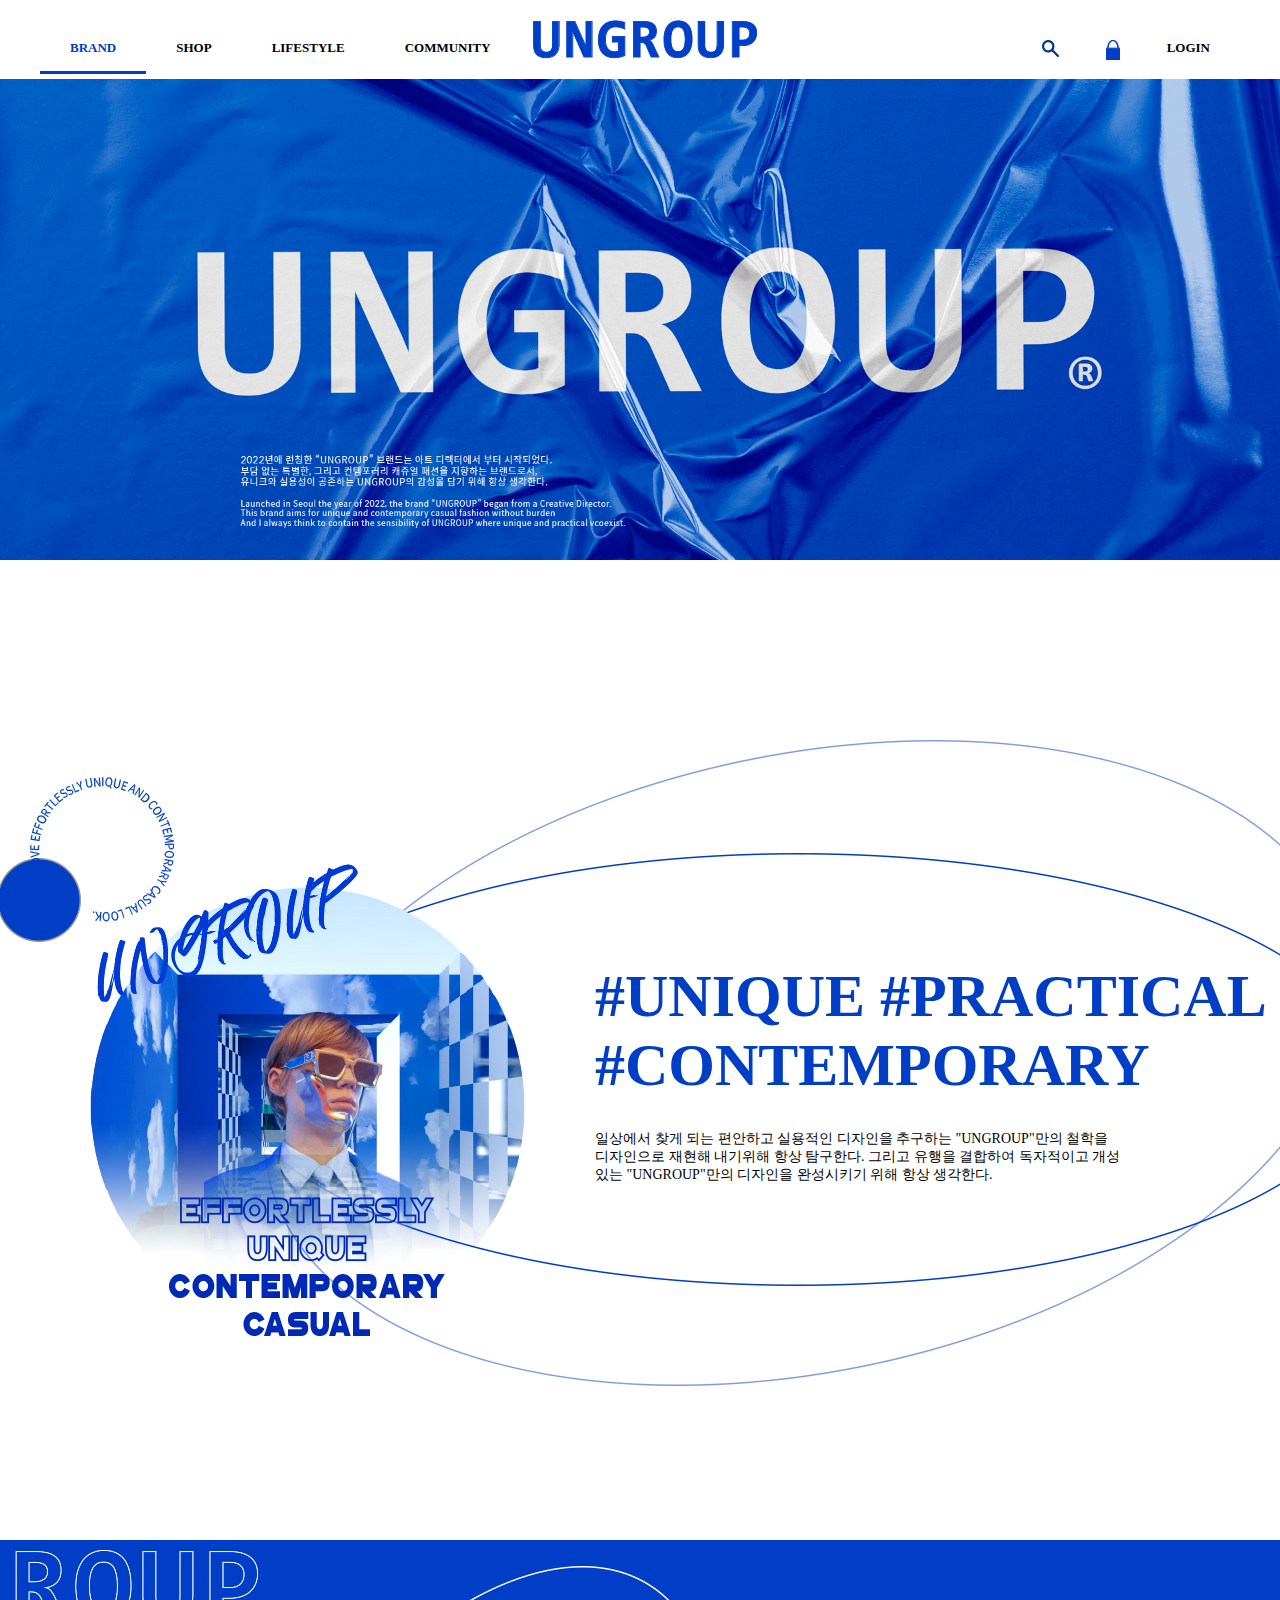
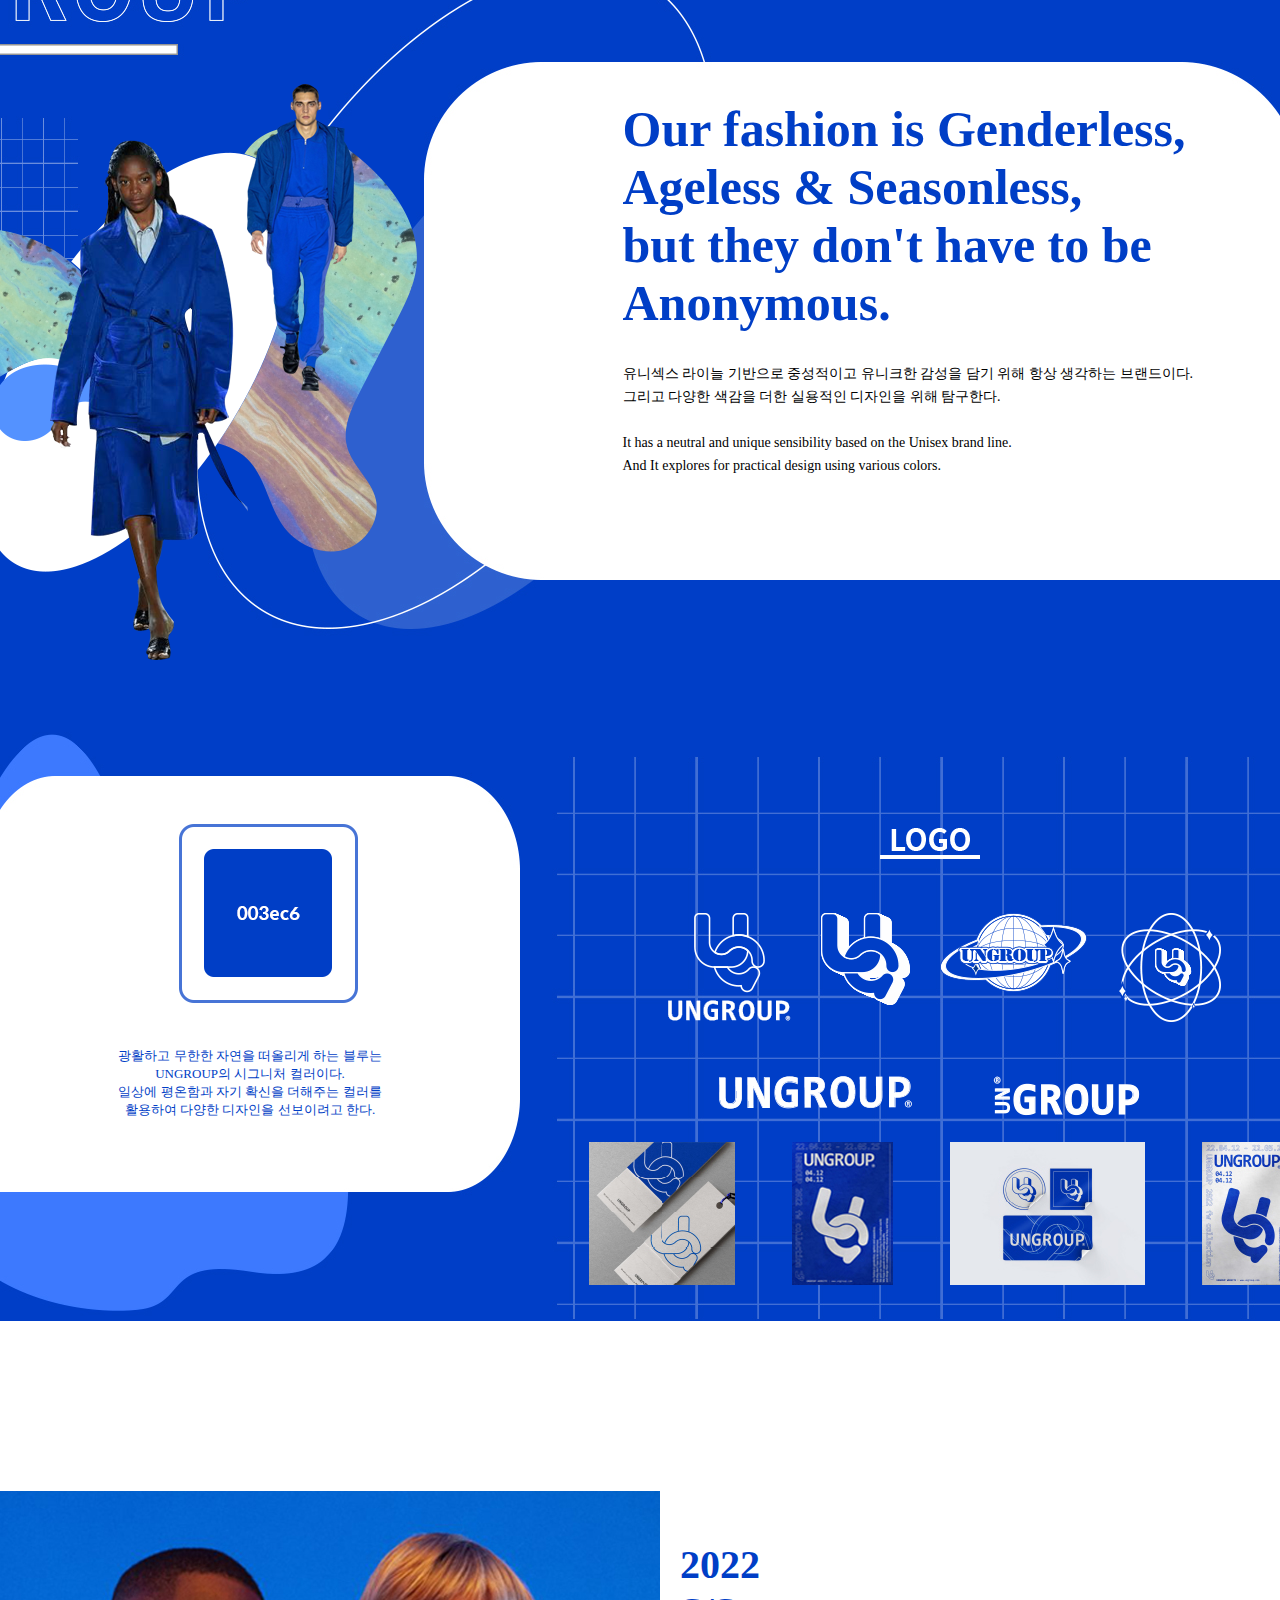
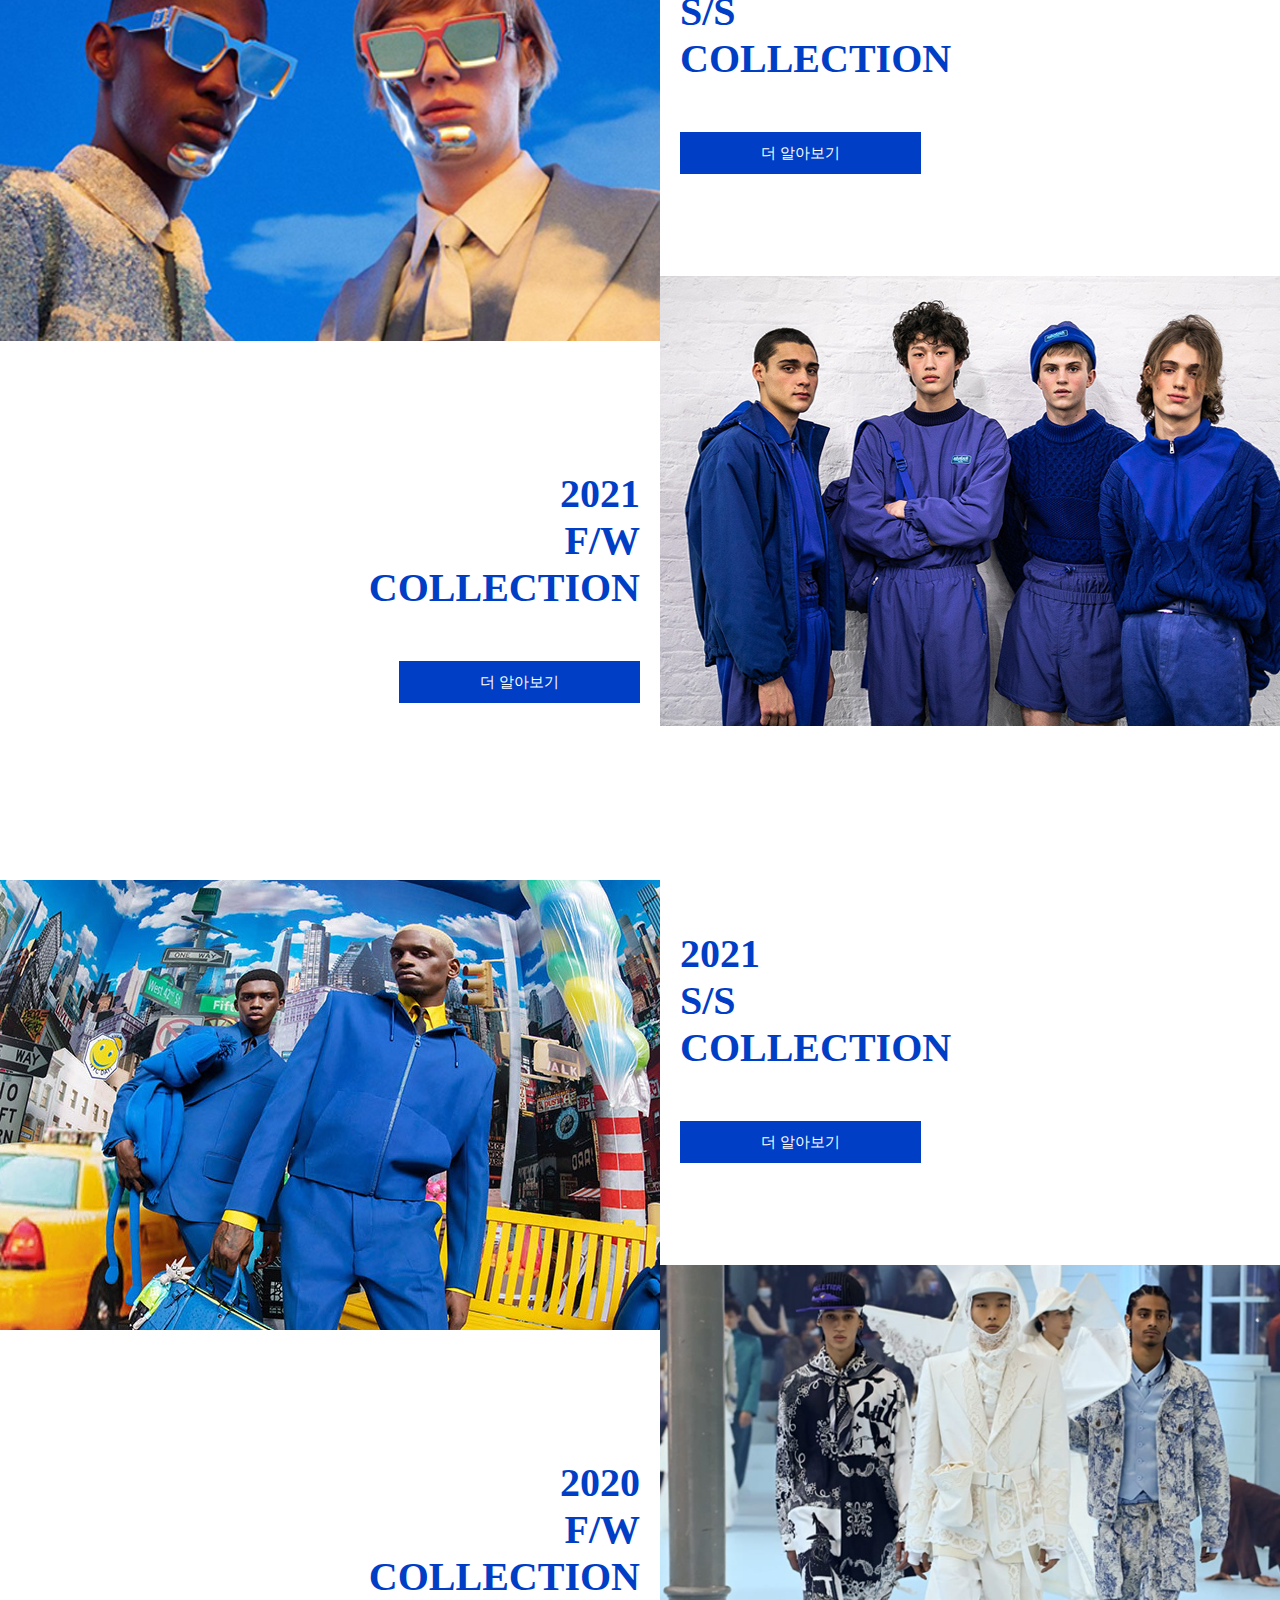
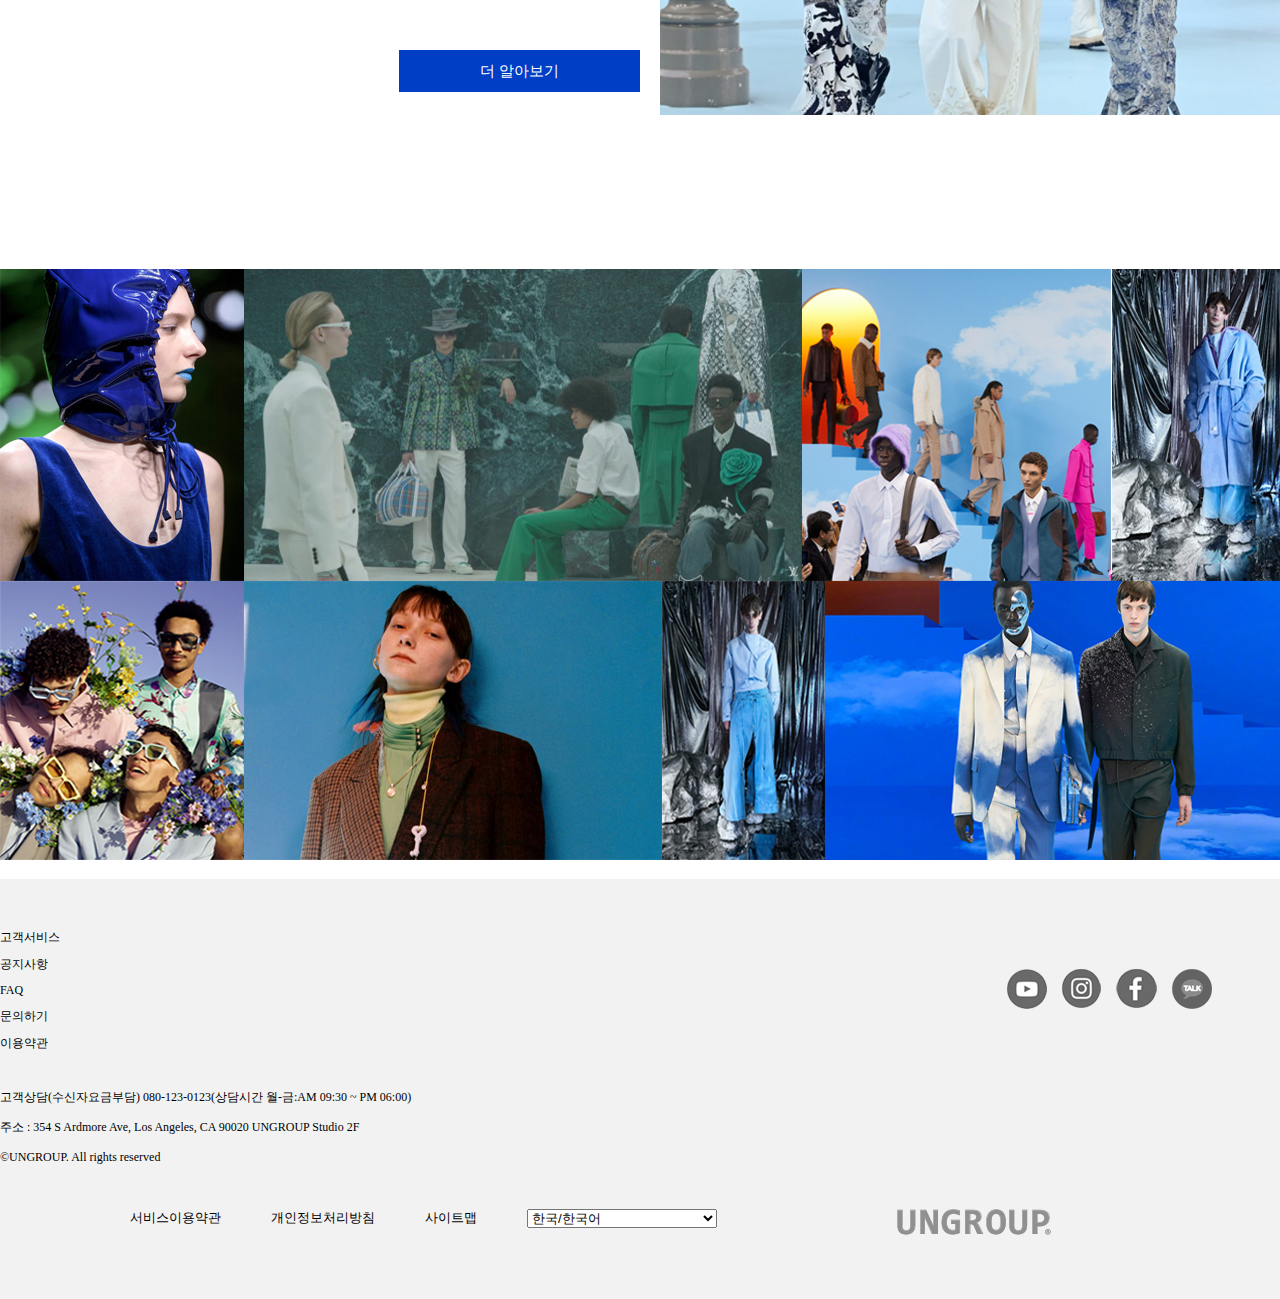
<file: index.html>
<!DOCTYPE html>
<html lang="en">
<head>
    <meta charset="UTF-8">
    <meta http-equiv="X-UA-Compatible" content="IE=edge">
    <meta name="viewport" content="width=device-width, initial-scale=1.0">
    <meta name="viewport" content="width=1600">
    <title>BRAND</title>
    <link rel="stylesheet" href="css/style.css">
        <!-- 파비콘 -->
        <link rel="icon" href="../ungroup/images/favicon.png" type="image/png" sizes="16x16">
    
</head>
<body>
    <div id="header"> <!--header s-->
        <ul class="nav">
            <li><a href="https://eunji21.github.io/ungroup_sub01/" class="light">BRAND</a></li>
            <li><a href="https://eunji21.github.io/ungroup_sub02/">SHOP</a></li>
            <li><a href="https://eunji21.github.io/ungroup_sub03/">LIFESTYLE</a></li>
            <li><a href="https://eunji21.github.io/ungroup_sub04/">COMMUNITY</a></li>
        </ul>
        <div><a href="https://eunji21.github.io/UNGROUP/" class="logo"><img src="images/logo.png" alt="logo"></a></div>
        <ul class="link">
            <li><a href="#"><img src="images/icon1.png" alt="search"></a></li>
            <li><a href="#"><img src="images/icon2.png" alt="bag"></a></li>
            <li><a href="#">LOGIN</a></li>
        </ul>
    </div> <!--header f-->

    <div id="main"> <!--main s-->
        <img src="images/main.jpg" alt="메인이미지">
    </div> <!--main f-->

    <div id="con1"> <!--con1 s-->
        <ul class="con1_box">
            <li><img src="images/con1_img.png" alt="con1 이미지" class="con1_img"></li>
            <li> 
                <div class="con1_lettering"><img src="images/con1_lettering.png" alt="con1 레터링"></div>
            </li>
           
           
           
            <li><div>
                <h1 class="con1_h1">#UNIQUE #PRACTICAL<br>#CONTEMPORARY</h1>
                <P class="con1_p">
                    일상에서 찾게 되는 편안하고 실용적인 디자인을 추구하는 "UNGROUP"만의 철학을<br>
                    디자인으로 재현해 내기위해 항상 탐구한다. 그리고 유행을 결합하여 독자적이고 개성<br>
                    있는 "UNGROUP"만의 디자인을 완성시키기 위해 항상 생각한다.
                </P>
            </div></li>
        </ul>
    </div> <!--con1 f-->

    <div id="con2"> <!--con2 s-->
        <div class="con2_box"> <!--con2_box s-->
            <div class="con2_modelimg">
                <img src="images/con2_img1.png" alt="모델 뒤 베경" class="modelbg">
                <img src="images/con2_model1.png" alt="여자모델" class="model1">
                <img src="images/con2_model2.png" alt="남자모델" class="model2">
            </div>
    
            <div class="con2_text">
                <h1 class="con2_h1">
                    Our fashion is Genderless, <br>
                    Ageless & Seasonless, <br>
                    but they don't have to be <br>
                    Anonymous.
                </h1>
                <p>
                    유니섹스 라이늘 기반으로 중성적이고 유니크한 감성을 담기 위해 항상 생각하는 브랜드이다. <br>
                    그리고 다양한 색감을 더한 실용적인 디자인을 위해 탐구한다.
                    <br><br>
                    It has a neutral and unique sensibility based on the Unisex brand line. <br>
                    And It explores for practical design using various colors.
                </p>
            </div>
        </div><!--con2_box f-->

        <div class="con2_box2"> <!--con2_box2 s-->
            <div class="con2_color">
                <img src="images/con2_colorchip.png" alt="컬러칩 설명" class="colorchip">
                <div class="box2_p">
                    <p>
                        광활하고 무한한 자연을 떠올리게 하는 블루는 <br>
                        UNGROUP의 시그니처 컬러이다.<br>
                        일상에 평온함과 자기 확신을 더해주는 컬러를 <br>
                        활용하여 다양한 디자인을 선보이려고 한다.
                    </p>
                </div>
            </div>

            <div class="con2_logo">
                <div class="imgbox">
                    <img src="images/con2_logo.png" alt="제목 로고" class="logo_title">
                    <ul class="con2_logoimg">
                        <li><img src="images/con2_logo1.png" alt="로고이미지1"></li>
                        <li><img src="images/con2_logo2.png" alt="로고이미지2"></li>
                        <li><img src="images/con2_logo3.png" alt="로고이미지3"></li>
                        <li><img src="images/con2_logo4.png" alt="로고이미지4"></li>
                    </ul>

                    <ul class="con2_logoimg2">
                        <li><img src="images/con2_logo5.png" alt="로고이미지5"></li>
                        <li><img src="images/con2_logo6.png" alt="로고이미지6"></li>
                    </ul>
                </div>

                    
            </div>
                <ul class="mockup">
                    <li><img src="images/con2_img2.jpg" alt="종이택"></li>
                    <li><img src="images/con2_img3.jpg" alt="포스터 블루"></li>
                    <li><img src="images/con2_img4.jpg" alt="스티커"></li>
                    <li><img src="images/con2_img5.jpg" alt="포스터 화이트"></li>
                </ul> 
        </div><!--con2_box2 f-->

    </div> <!--con2 f-->


    <div id="con3"> <!--con3 s-->
        <div class="box1_left">
            <div class="box1_img"><img src="images/con3_collection1.jpg" alt="컬렉션1"></div>
            <div class="box1_title">
                <h1 class="box1_h1">2021<br>F/W<br>COLLECTION</h1>
                <button class="con3_btn">더 알아보기</button>
            </div>
        </div>
        <div class="box1_right">
            <div class="box2_title">
                <h1 class="box2_h1">2022<br>S/S<br>COLLECTION</h1>
                <button class="con3_btn">더 알아보기</button>
            </div>
            <div class="box2_img"><img src="images/con3_collection2.jpg" alt="컬렉션2"></div>
        </div>
        
        <div class="box1_left">
            <div class="box1_img"><img src="images/con3_collection3.jpg" alt="컬렉션1"></div>
            <div class="box1_title">
                <h1 class="box1_h1">2020<br>F/W<br>COLLECTION</h1>
                <button class="con3_btn">더 알아보기</button>
            </div>
        </div>
        <div class="box1_right">
            <div class="box2_title">
                <h1 class="box2_h1">2021<br>S/S<br>COLLECTION</h1>
                <button class="con3_btn">더 알아보기</button>
            </div>
            <div class="box2_img"><img src="images/con3_collection4.jpg" alt="컬렉션2"></div>
        </div>

    </div> <!--con3 f-->

    <div id="con4"> <!--con4 s-->
        <img src="images/con4_img.jpg" alt="푸터 위 사진">
    </div> <!--con4 f-->

    <div id="footer"> <!--footer s-->
        <div class="footer_inner"> <!--footer_inner s-->
            <ul class="footer_ul">
                <li><a href="#">고객서비스</a></li>
                <li><a href="#">공지사항</a></li>
                <li><a href="#">FAQ</a></li>
                <li><a href="#">문의하기</a></li>
                <li><a href="#">이용약관</a></li>
                <li>            
                    <p class="footer_text">
                    고객상담(수신자요금부담) 080-123-0123(상담시간 월-금:AM 09:30 ~ PM 06:00) <br>
                    주소 : 354 S Ardmore Ave, Los Angeles, CA 90020 UNGROUP Studio 2F <br>
                    ©UNGROUP. All rights reserved
                    </p>
                </li>
            </ul>
            
            <ul class="footer_icon">
                <li><a href="#"><img src="images/footer1.png" alt="유튜브 아이콘"></a></li>
                <li><a href="#"><img src="images/footer2.png" alt="인스타그램 아이콘"></a></li>
                <li><a href="#"><img src="images/footer3.png" alt="페이스북 아이콘"></a></li>
                <li><a href="#"><img src="images/footer4.png" alt="톡 아이콘"></a></li>
            </ul>


            <ul class="footer_link">
                <li><a href="#">서비스이용약관</a></li>
                <li><a href="#">개인정보처리방침</a></li>
                <li><a href="#">사이트맵</a></li>
                <li><select name="language" id="language">
                    <option value="korean">한국/한국어</option>
                    <option value="english">INTERNATIONAL/ENGLISH</option>
                   </select></li>
                <li><a href="#" class="footer_logo"><img src="images/footer_logo.png" alt=""></a></li>
            </ul>
        </div><!--footer_inner f-->

    </div><!--footer f-->
</body>
</html>
</file>
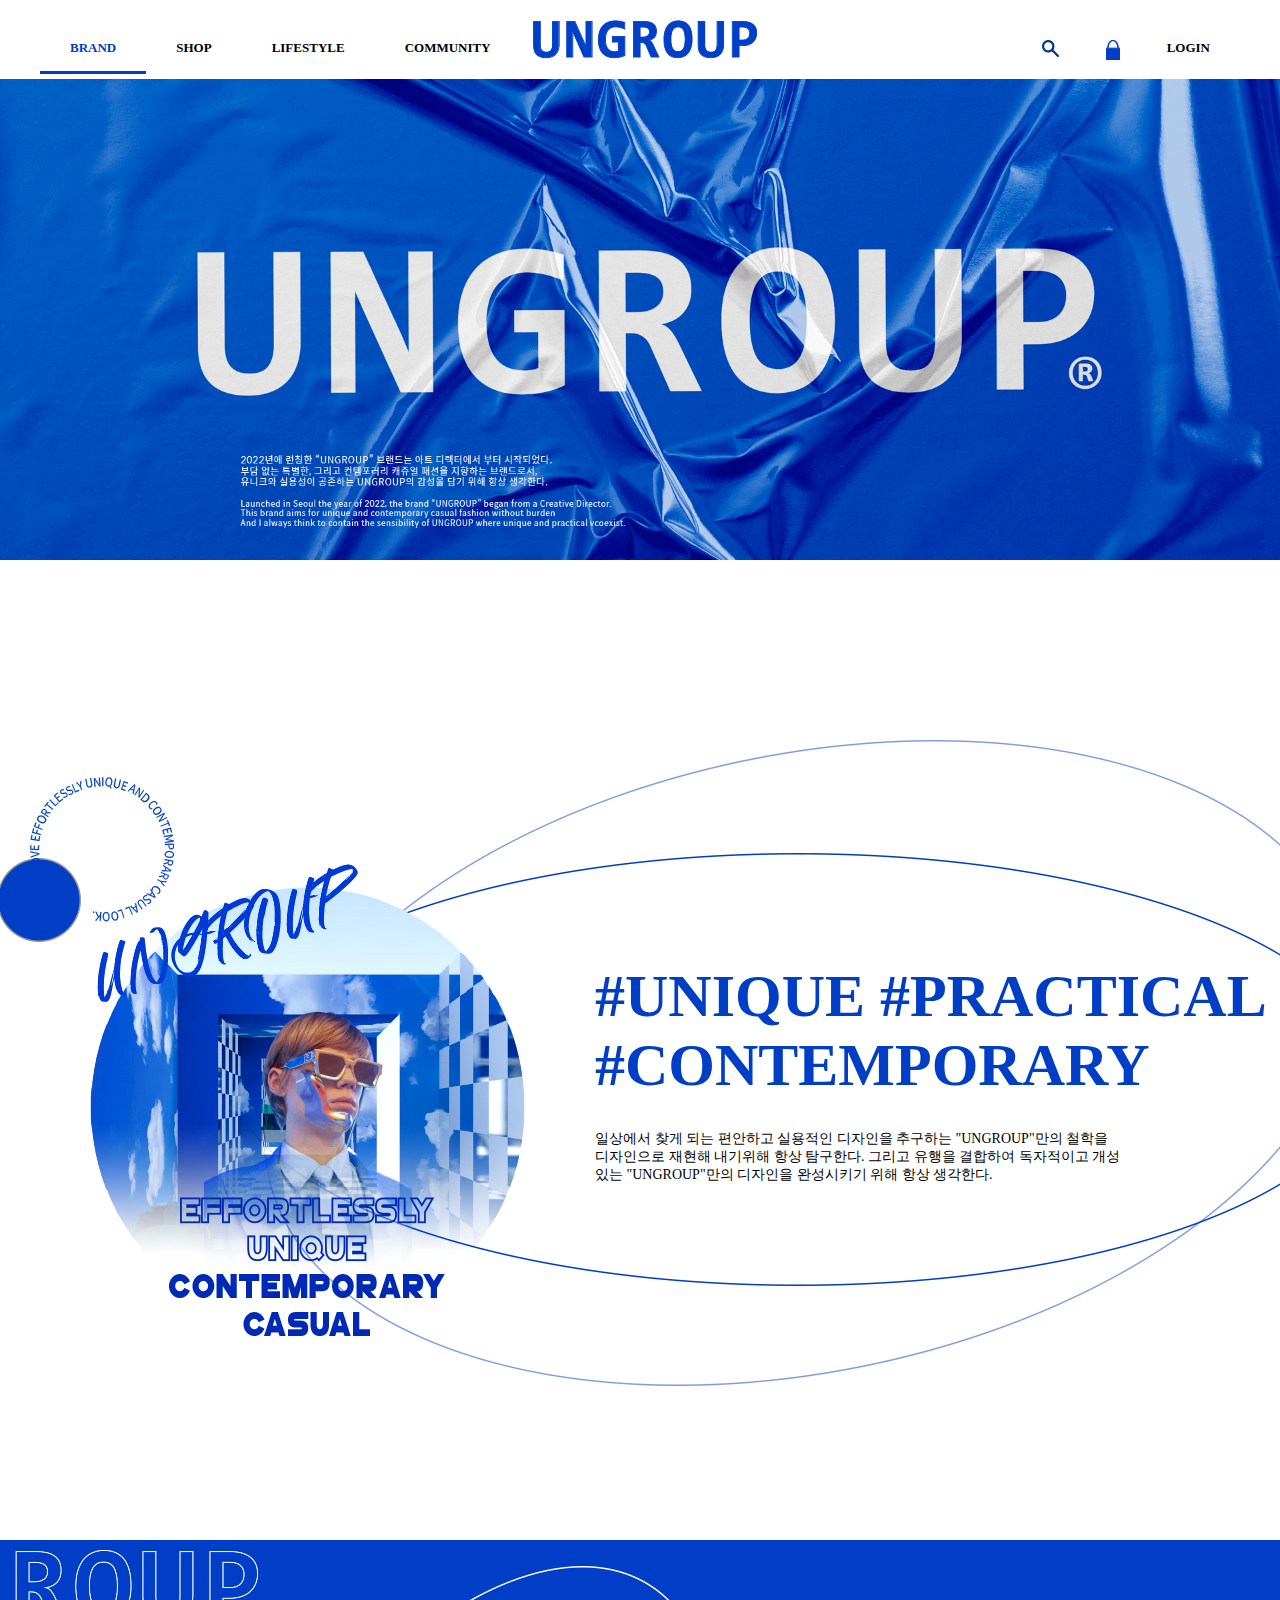
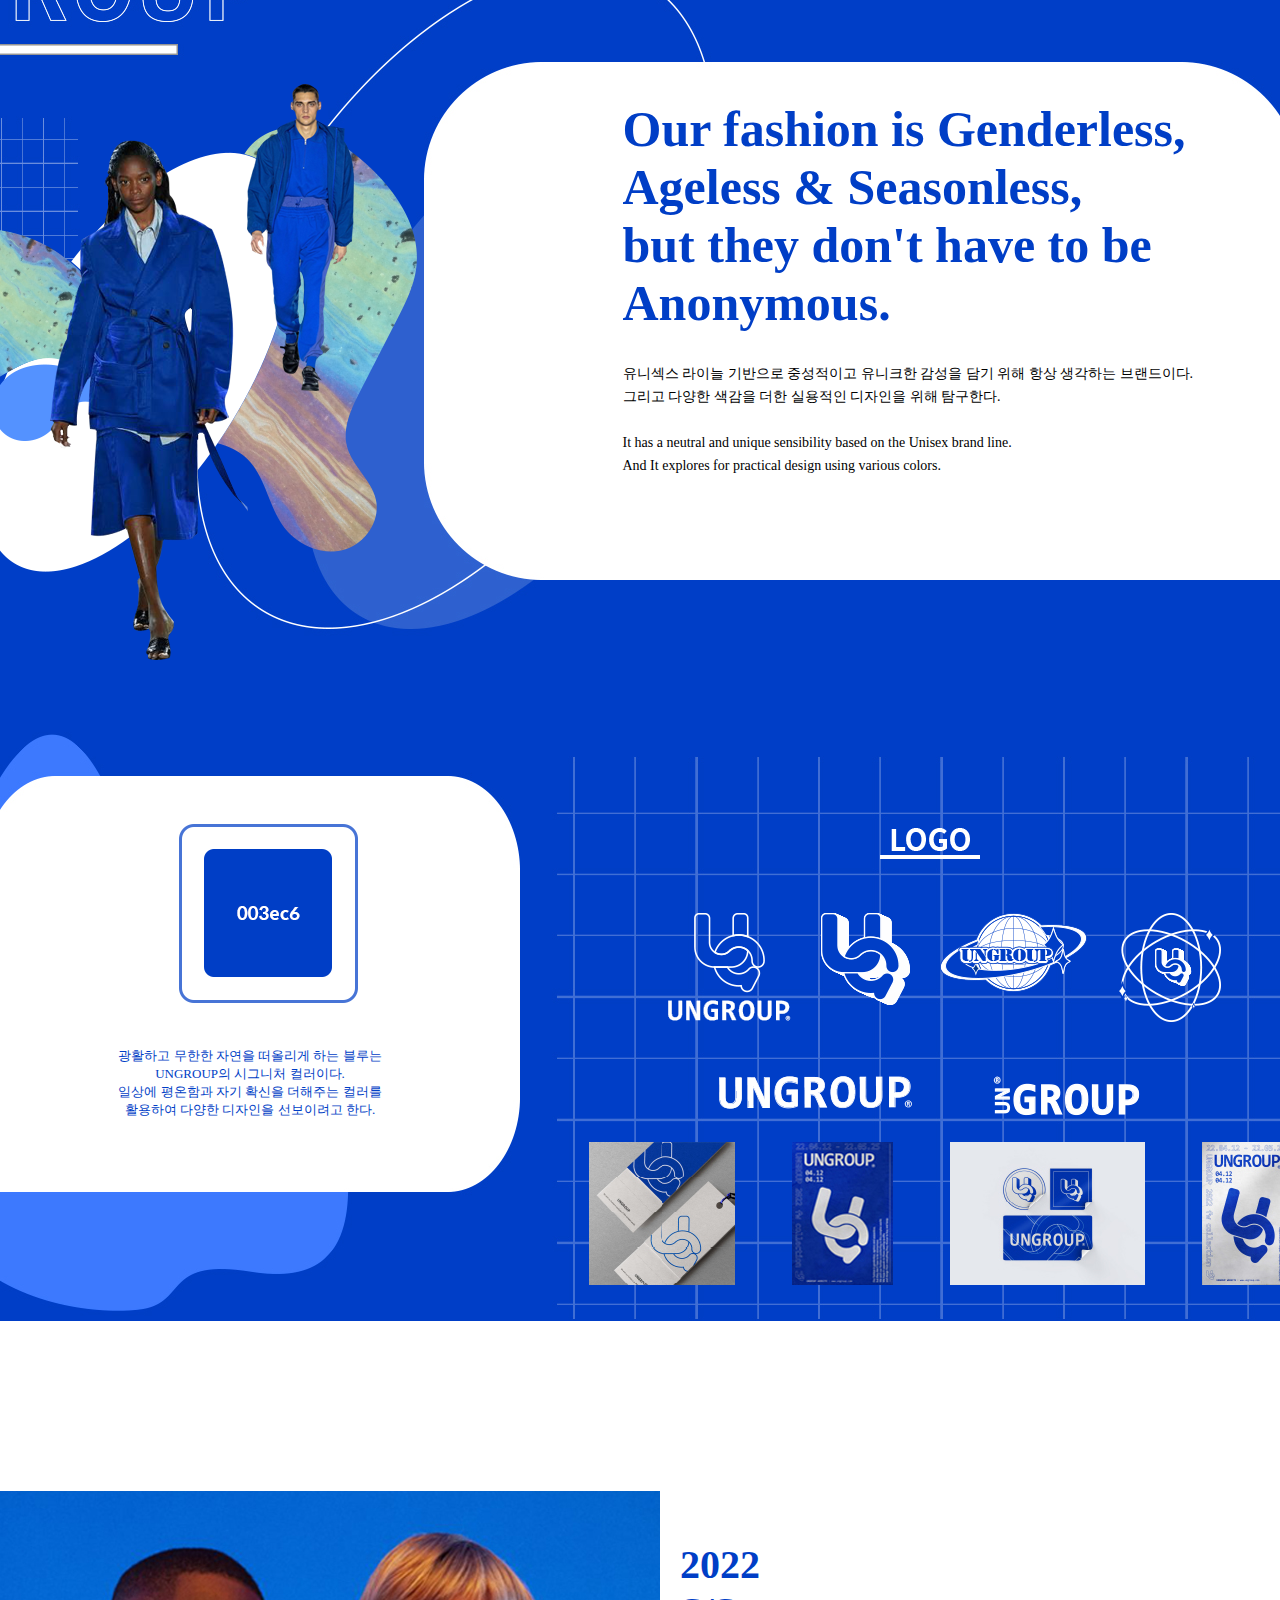
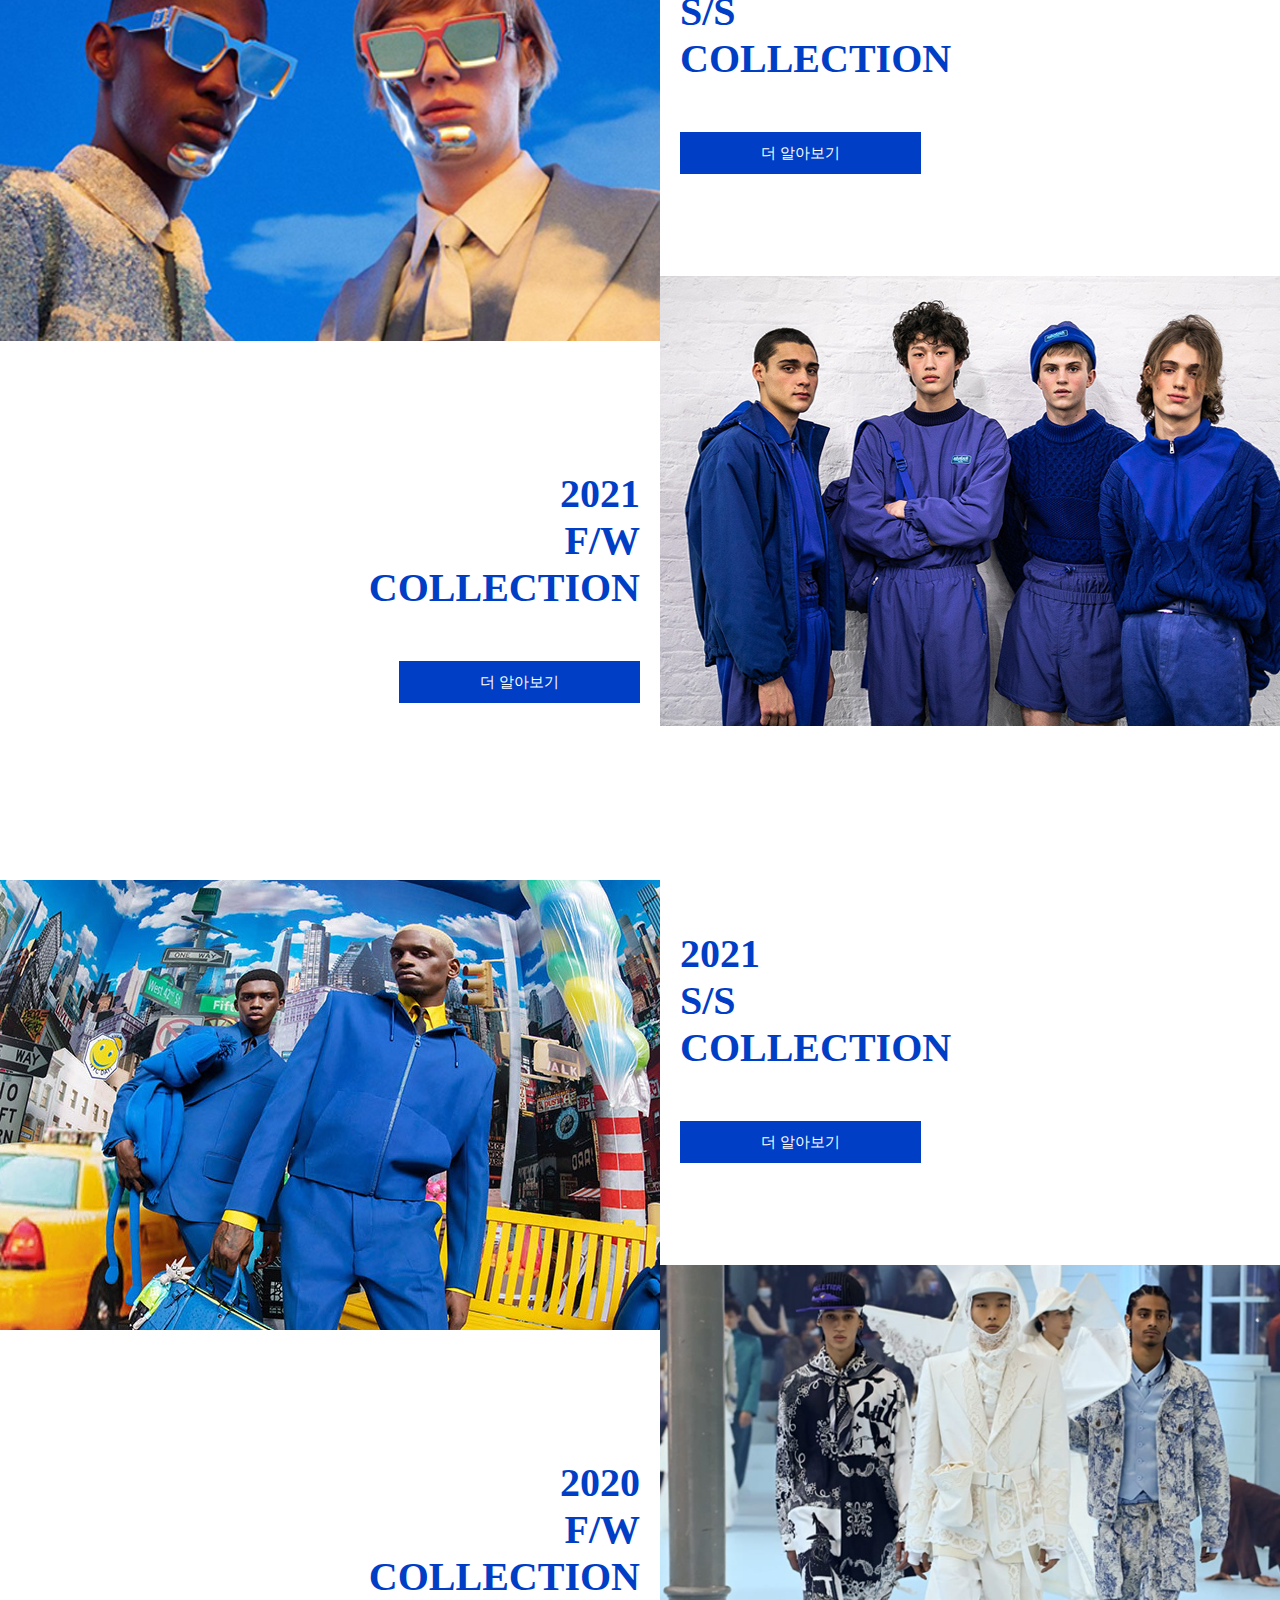
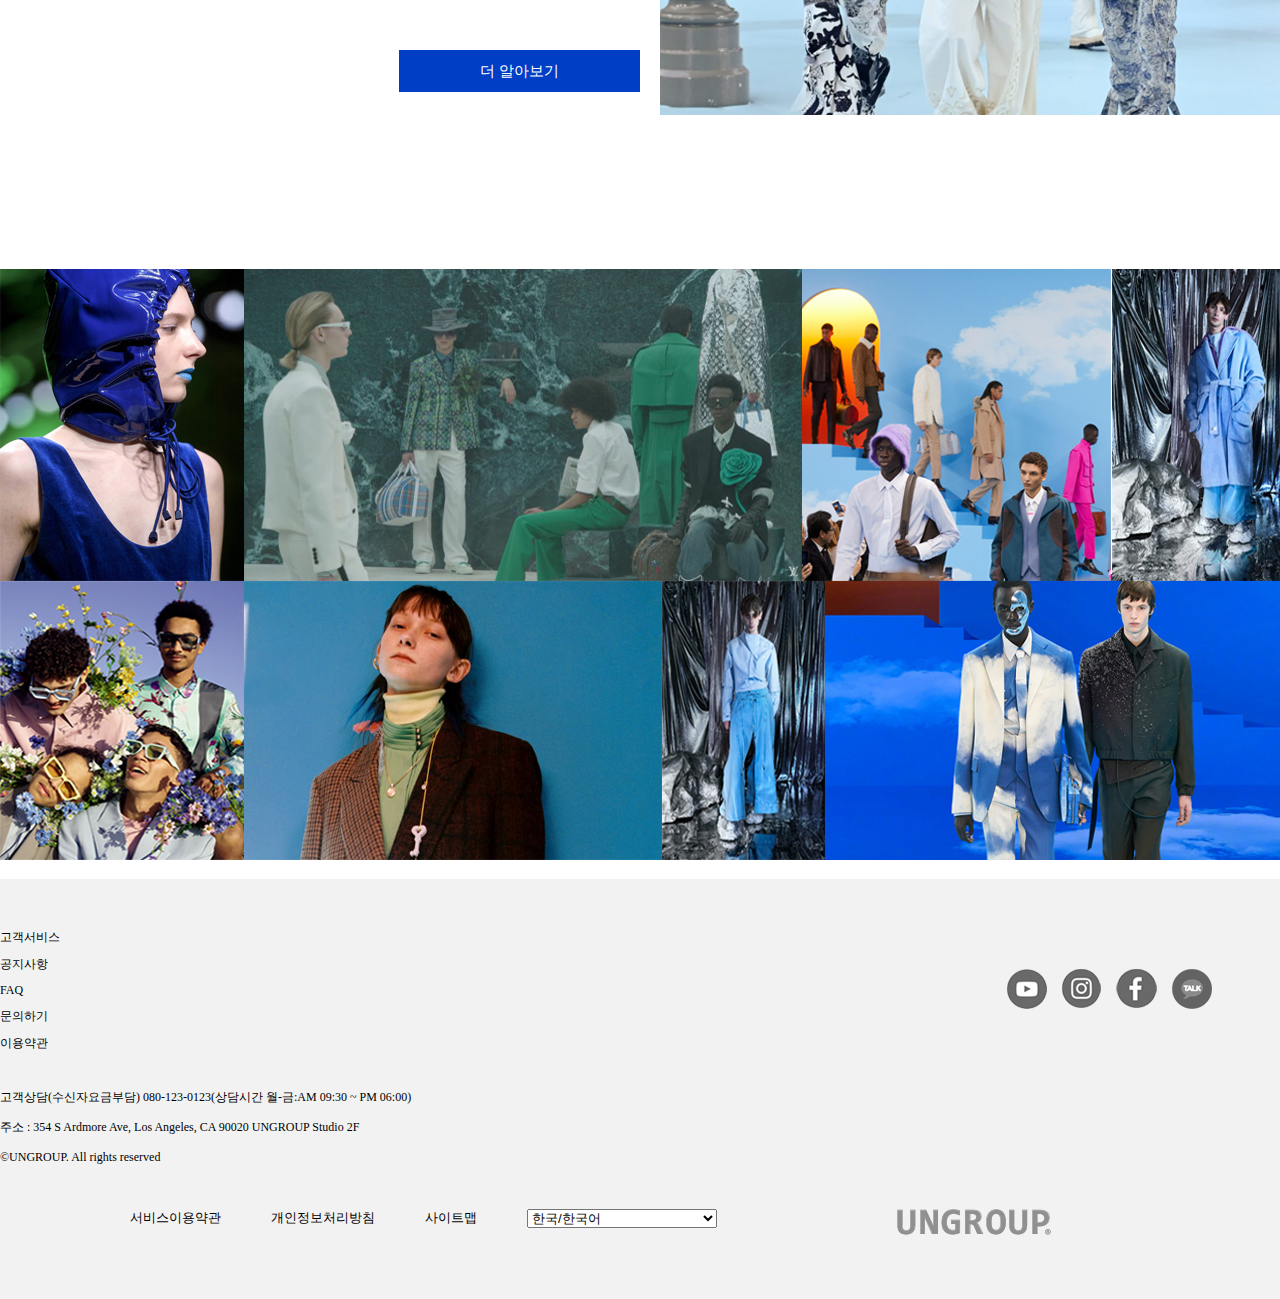
<file: brand.html>
<!DOCTYPE html>
<html lang="en">
<head>
    <meta charset="UTF-8">
    <meta http-equiv="X-UA-Compatible" content="IE=edge">
    <meta name="viewport" content="width=device-width, initial-scale=1.0">
    <meta name="viewport" content="width=1600">
    <title>BRAND</title>
    <link rel="stylesheet" href="css/style.css">
        <!-- 파비콘 -->
        <link rel="icon" href="../ungroup/images/favicon.png" type="image/png" sizes="16x16">
    
</head>
<body>
    <div id="header"> <!--header s-->
        <ul class="nav">
            <li><a href="brand.html" class="light">BRAND</a></li>
            <li><a href="../ungroup_sub02/shop.html">SHOP</a></li>
            <li><a href="../ungroup_sub03/LIFESTYLE.html">LIFESTYLE</a></li>
            <li><a href="../ungroup_sub04/community.html">COMMUNITY</a></li>
        </ul>
        <div><a href="../ungroup/index.html" class="logo"><img src="images/logo.png" alt="logo"></a></div>
        <ul class="link">
            <li><a href="#"><img src="images/icon1.png" alt="search"></a></li>
            <li><a href="#"><img src="images/icon2.png" alt="bag"></a></li>
            <li><a href="#">LOGIN</a></li>
        </ul>
    </div> <!--header f-->

    <div id="main"> <!--main s-->
        <img src="images/main.jpg" alt="메인이미지">
    </div> <!--main f-->

    <div id="con1"> <!--con1 s-->
        <ul class="con1_box">
            <li><img src="images/con1_img.png" alt="con1 이미지" class="con1_img"></li>
            <li> 
                <div class="con1_lettering"><img src="images/con1_lettering.png" alt="con1 레터링"></div>
            </li>
           
           
           
            <li><div>
                <h1 class="con1_h1">#UNIQUE #PRACTICAL<br>#CONTEMPORARY</h1>
                <P class="con1_p">
                    일상에서 찾게 되는 편안하고 실용적인 디자인을 추구하는 "UNGROUP"만의 철학을<br>
                    디자인으로 재현해 내기위해 항상 탐구한다. 그리고 유행을 결합하여 독자적이고 개성<br>
                    있는 "UNGROUP"만의 디자인을 완성시키기 위해 항상 생각한다.
                </P>
            </div></li>
        </ul>
    </div> <!--con1 f-->

    <div id="con2"> <!--con2 s-->
        <div class="con2_box"> <!--con2_box s-->
            <div class="con2_modelimg">
                <img src="images/con2_img1.png" alt="모델 뒤 베경" class="modelbg">
                <img src="images/con2_model1.png" alt="여자모델" class="model1">
                <img src="images/con2_model2.png" alt="남자모델" class="model2">
            </div>
    
            <div class="con2_text">
                <h1 class="con2_h1">
                    Our fashion is Genderless, <br>
                    Ageless & Seasonless, <br>
                    but they don't have to be <br>
                    Anonymous.
                </h1>
                <p>
                    유니섹스 라이늘 기반으로 중성적이고 유니크한 감성을 담기 위해 항상 생각하는 브랜드이다. <br>
                    그리고 다양한 색감을 더한 실용적인 디자인을 위해 탐구한다.
                    <br><br>
                    It has a neutral and unique sensibility based on the Unisex brand line. <br>
                    And It explores for practical design using various colors.
                </p>
            </div>
        </div><!--con2_box f-->

        <div class="con2_box2"> <!--con2_box2 s-->
            <div class="con2_color">
                <img src="images/con2_colorchip.png" alt="컬러칩 설명" class="colorchip">
                <div class="box2_p">
                    <p>
                        광활하고 무한한 자연을 떠올리게 하는 블루는 <br>
                        UNGROUP의 시그니처 컬러이다.<br>
                        일상에 평온함과 자기 확신을 더해주는 컬러를 <br>
                        활용하여 다양한 디자인을 선보이려고 한다.
                    </p>
                </div>
            </div>

            <div class="con2_logo">
                <div class="imgbox">
                    <img src="images/con2_logo.png" alt="제목 로고" class="logo_title">
                    <ul class="con2_logoimg">
                        <li><img src="images/con2_logo1.png" alt="로고이미지1"></li>
                        <li><img src="images/con2_logo2.png" alt="로고이미지2"></li>
                        <li><img src="images/con2_logo3.png" alt="로고이미지3"></li>
                        <li><img src="images/con2_logo4.png" alt="로고이미지4"></li>
                    </ul>

                    <ul class="con2_logoimg2">
                        <li><img src="images/con2_logo5.png" alt="로고이미지5"></li>
                        <li><img src="images/con2_logo6.png" alt="로고이미지6"></li>
                    </ul>
                </div>

                    
            </div>
                <ul class="mockup">
                    <li><img src="images/con2_img2.jpg" alt="종이택"></li>
                    <li><img src="images/con2_img3.jpg" alt="포스터 블루"></li>
                    <li><img src="images/con2_img4.jpg" alt="스티커"></li>
                    <li><img src="images/con2_img5.jpg" alt="포스터 화이트"></li>
                </ul> 
        </div><!--con2_box2 f-->

    </div> <!--con2 f-->


    <div id="con3"> <!--con3 s-->
        <div class="box1_left">
            <div class="box1_img"><img src="images/con3_collection1.jpg" alt="컬렉션1"></div>
            <div class="box1_title">
                <h1 class="box1_h1">2021<br>F/W<br>COLLECTION</h1>
                <button class="con3_btn">더 알아보기</button>
            </div>
        </div>
        <div class="box1_right">
            <div class="box2_title">
                <h1 class="box2_h1">2022<br>S/S<br>COLLECTION</h1>
                <button class="con3_btn">더 알아보기</button>
            </div>
            <div class="box2_img"><img src="images/con3_collection2.jpg" alt="컬렉션2"></div>
        </div>
        
        <div class="box1_left">
            <div class="box1_img"><img src="images/con3_collection3.jpg" alt="컬렉션1"></div>
            <div class="box1_title">
                <h1 class="box1_h1">2020<br>F/W<br>COLLECTION</h1>
                <button class="con3_btn">더 알아보기</button>
            </div>
        </div>
        <div class="box1_right">
            <div class="box2_title">
                <h1 class="box2_h1">2021<br>S/S<br>COLLECTION</h1>
                <button class="con3_btn">더 알아보기</button>
            </div>
            <div class="box2_img"><img src="images/con3_collection4.jpg" alt="컬렉션2"></div>
        </div>

    </div> <!--con3 f-->

    <div id="con4"> <!--con4 s-->
        <img src="images/con4_img.jpg" alt="푸터 위 사진">
    </div> <!--con4 f-->

    <div id="footer"> <!--footer s-->
        <div class="footer_inner"> <!--footer_inner s-->
            <ul class="footer_ul">
                <li><a href="#">고객서비스</a></li>
                <li><a href="#">공지사항</a></li>
                <li><a href="#">FAQ</a></li>
                <li><a href="#">문의하기</a></li>
                <li><a href="#">이용약관</a></li>
                <li>            
                    <p class="footer_text">
                    고객상담(수신자요금부담) 080-123-0123(상담시간 월-금:AM 09:30 ~ PM 06:00) <br>
                    주소 : 354 S Ardmore Ave, Los Angeles, CA 90020 UNGROUP Studio 2F <br>
                    ©UNGROUP. All rights reserved
                    </p>
                </li>
            </ul>
            
            <ul class="footer_icon">
                <li><a href="#"><img src="images/footer1.png" alt="유튜브 아이콘"></a></li>
                <li><a href="#"><img src="images/footer2.png" alt="인스타그램 아이콘"></a></li>
                <li><a href="#"><img src="images/footer3.png" alt="페이스북 아이콘"></a></li>
                <li><a href="#"><img src="images/footer4.png" alt="톡 아이콘"></a></li>
            </ul>


            <ul class="footer_link">
                <li><a href="#">서비스이용약관</a></li>
                <li><a href="#">개인정보처리방침</a></li>
                <li><a href="#">사이트맵</a></li>
                <li><select name="language" id="language">
                    <option value="korean">한국/한국어</option>
                    <option value="english">INTERNATIONAL/ENGLISH</option>
                   </select></li>
                <li><a href="#" class="footer_logo"><img src="images/footer_logo.png" alt=""></a></li>
            </ul>
        </div><!--footer_inner f-->

    </div><!--footer f-->
</body>
</html>
</file>
<file: css/style.css>
*{margin:0; padding:0;}
@import url(//spoqa.github.io/spoqa-han-sans/css/SpoqaHanSansNeo.css);
ul{list-style: none;}
a{text-decoration: none; color:#000;}

body{color:#000; font-size: 13px;
    font-family: 'Spoqa Han Sans Neo', 'sans-serif';
}



/* header */
#header{width:1200px; margin:0 auto; 
    height:72px; position: relative;
}
.nav{float: left; text-align: center;}
.nav>li{float: left;}
.nav>li>a{display: block;
        font-weight: bold;
        padding:40px 30px 15px 30px;

}
.nav>li>a:hover {color:#003ec6;}
.light{color: #003ec6; 
    border-bottom:3px solid #003ec6;
    }

.logo{position: absolute; top: 20px; left: 50%;
    margin-left: -107.5px;
}
.link{float: right;}
.link>li{float: left;}
.link>li>a{display:block;
        padding:40px 30px 15px 17px;
        font-weight: bold;
}
.link>li>a:hover {opacity: 0.5;}


/* main */
#main{width: 100%; 
    /* height: 725px; */
    margin-bottom: 180px;}
#main img{display: block; width: 100%; 
    /* height: 815px; */
    box-sizing: border-box; background-size: cover;}


/* con1 */
#con1{width: 100%; height: 800px;
    background: url(../images/con1_bg.png) no-repeat center top;
    cursor: url(../images/icon.png), auto;
     }

.con1_box{width: 1320px; height: 800px;margin: 0 auto; position: relative;}
.con1_box li{float: left;}
.con1_img{padding:124px 0 0 90px;}
.con1_box li div{padding:222px 0 0 70px;}

.con1_h1{color: #003ec6; font-weight: bold;
    font-size: 60px; padding-bottom: 30px;
}
.con1_p{font-size: 14px;}

/* 360도 돌아가는 효과 */
.con1_lettering{position: absolute; top: -185px; left: -40px;
                width: 145px; height: 145px;
}
.con1_lettering img{animation: rotation 10s linear infinite;
                    transform-origin: 50% 50%;
}

@keyframes rotation{
    100%{transform: rotate(360deg);}
}



/* con2 */
#con2{width: 100%; height: 1381px;
    background: url(../images/con2_bg.jpg) no-repeat center top ;
    padding-bottom: 170px;
    cursor: url(../images/icon.png), auto;
}
.con2_box{width: 1320px; height: 690.5px;
            margin: 0 auto; 
}
/* 모델들 이미지 배치 */
.con2_modelimg{float: left; position: relative;}
.modelbg{position: absolute; top: 187px; left: -163px; z-index: 0;}
.model1{position: absolute; top: 200px; left: 50px; z-index: 5;}
.model2{position: absolute; top: 144px; left: 247px; z-index: 1;}


.con2_text{float: right;
          padding: 160px 127px 0 0; 
}
.con2_h1{font-size: 50px; color: #003ec6;
    padding-bottom: 30px;
}
.con2_text p{line-height: 23px; font-size: 14px;}

/* con2_box2 */
.con2_box2{width: 1320px; height: 690.5px;
    margin:0 auto;
}

.con2_color{float: left; 
    width:500px;/*대략수정*/
    
    /* position: relative; */
    text-align: center;
}
.colorchip{
            padding: 193px 0 40px 37px;
        }
.box2_p{

             width:100%;/*추가*/
             color: #003ec6;
             height: 100px;
             text-align: center;
             padding-right: 110px;
            }


.con2_logo{float: right; 
    /* position: relative; */ 
            text-align: center;
            padding: 45px 99px 0 0;
            width: 583px; height: 400px;
}

.logo_title{padding:150px 0 50px 0;}
.con2_logoimg li{float: left; 
                 padding-left: 30px;
                }              
.con2_logoimg2 li{float: left;
                  padding: 50px 0 0 81px;
                  text-align: center;
                }

.mockup li{float: left; 
           padding: 66px 1px 0 89px;
           margin-right: -33px;
        }



/* con3 */
#con3{
     width: 1320px; 
     height: 800px;
     margin: 0 auto;
     cursor: url(../images/icon.png), auto;
    }
.box1_left{float: left; padding-bottom: 150px;}
.box1_img{display: block;}
.box1_title{float: right; 
            text-align: right;
            padding:125px 20px 0 0;
        }
.box1_h1{padding-bottom: 30px;
        color: #003ec6;
        font-size: 40px;
}
.box1_right{float: right; padding-bottom: 150px;}
.box2_img{display: block;
          padding-top: 75px ;
}
.box2_title{padding: 50px 0 0 20px;}
.box2_h1{padding-bottom: 30px;
        color: #003ec6;
        font-size: 40px;
}

.con3_btn{display: inline-block;
    margin-top: 20px; padding: 5px 80px;
    color: #fff; 
    background:#003ec6;
              font-size: 15px;
              line-height:30px;    
              border:1px solid #003ec6;
              text-align:center;
              text-decoration:none;
              margin-bottom: 27px;
              
              transition-property:all; /*속성값*/
              transition-duration:0.3s; /*효과완료하는 시간*/
              transition-timing-function:ease-in-out;  /*효과의 속도곡선*/
              transition-delay:0; /*효과의 지연되는 시간*/
            }
.con3_btn:hover{  /*마우스호버시 효과*/
    background:#fff;
    color:#003ec6;
    cursor: url(../images/hover.png), auto;
}

#con4{width: 1320px; height: 568px; 
    display: block; margin: 0 auto;
    padding-top: 30px;
    cursor: url(../images/icon.png), auto;
    }


/* footer */
#footer{width: 100%; height: 420px;
    background-color: #d7d7d750;
    margin-top: 1190px;
    font-weight: 300;
}
.footer_inner{width: 1320px; margin: 0 auto;
           height: 420px;
}

.footer_ul{float: left;
        padding-top: 50px;
        font-size: 12px;
      }
.footer_ul li{padding-bottom: 10px;}
.footer_text{padding-top: 20px;line-height: 30px;}

.footer_icon{float: right;
          padding-top: 90px;
          margin-right: 108px;
      }
.footer_icon li{float:left; padding-left: 15px;}

.footer_link{padding-top: 330px; padding-left: 80px;}
.footer_link li{float: left; padding-left: 50px;}
.footer_logo{padding-left: 130px;}
</file>
